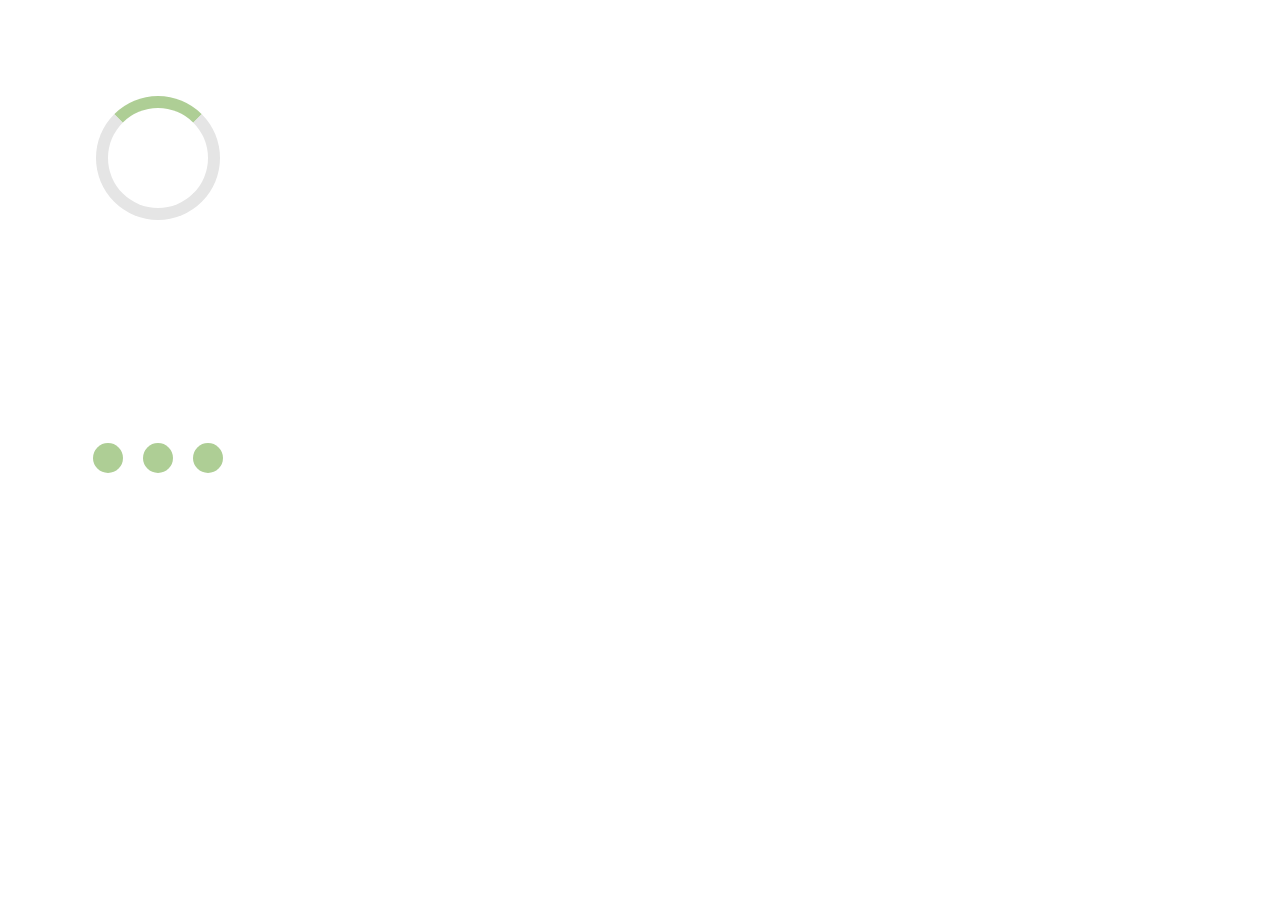
<file: AULA11-CSS/index.html>
<!DOCTYPE html>
<html lang="en">
<head>
    <meta charset="UTF-8">
    <meta http-equiv="X-UA-Compatible" content="IE=edge">
    <meta name="viewport" content="width=device-width, initial-scale=1.0">
    <link rel="stylesheet" href="style.css">
    <title>Aula 10 - Questão 02</title>
</head>
<body>
    <div class="container-loader">
        <div class="loader"></div>
    </div>

    <div class="container-loader" id="container-dots">
        <div class="dots">
            <div></div>
            <div></div>
            <div></div>
        </div>
    </div>
</body>
</html>
</file>
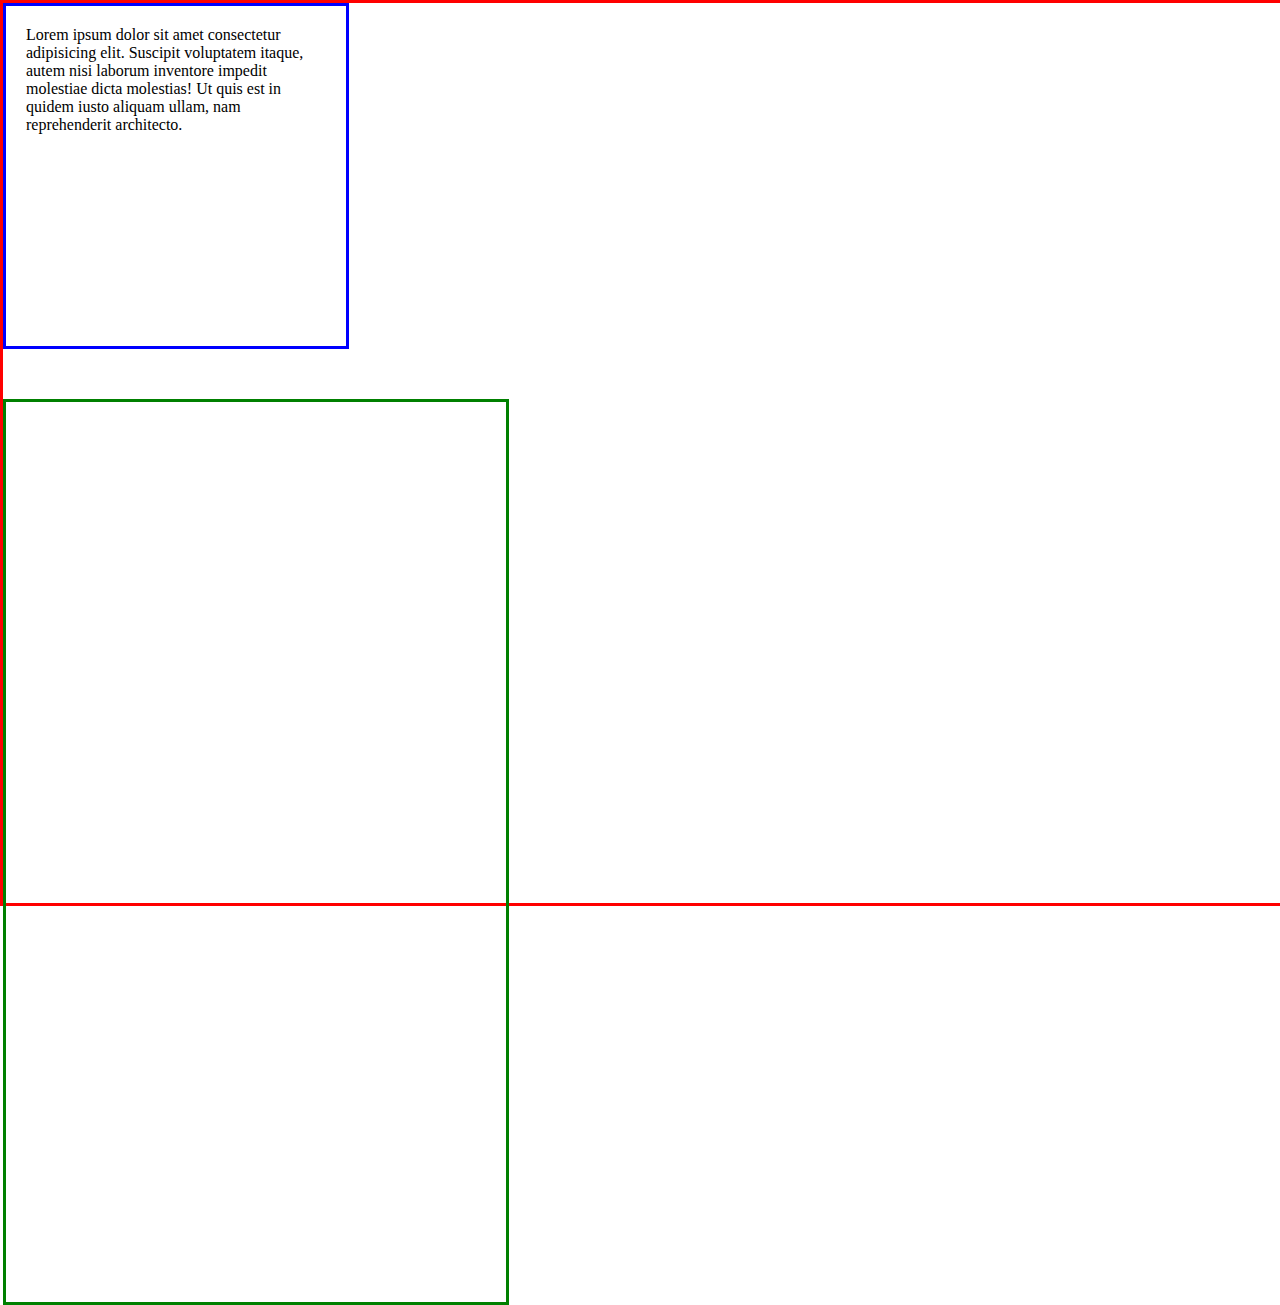
<file: AULA3-CSS/index.html>
<!DOCTYPE html>
<html lang="en">
<head>
    <meta charset="UTF-8">
    <meta http-equiv="X-UA-Compatible" content="IE=edge">
    <meta name="viewport" content="width=device-width, initial-scale=1.0">
    <link rel="stylesheet" href="style.css">
    <title>Aula 3</title>
</head>
<body>
    <div id="principal">
        <div id="child1">
            <p>Lorem ipsum dolor sit amet consectetur adipisicing elit. Suscipit voluptatem itaque, autem nisi laborum inventore impedit molestiae dicta molestias! Ut quis est in quidem iusto aliquam ullam, nam reprehenderit architecto.</p>
        </div>
        <div id="child2"></div>
    </div>
</body>
</html>
</file>
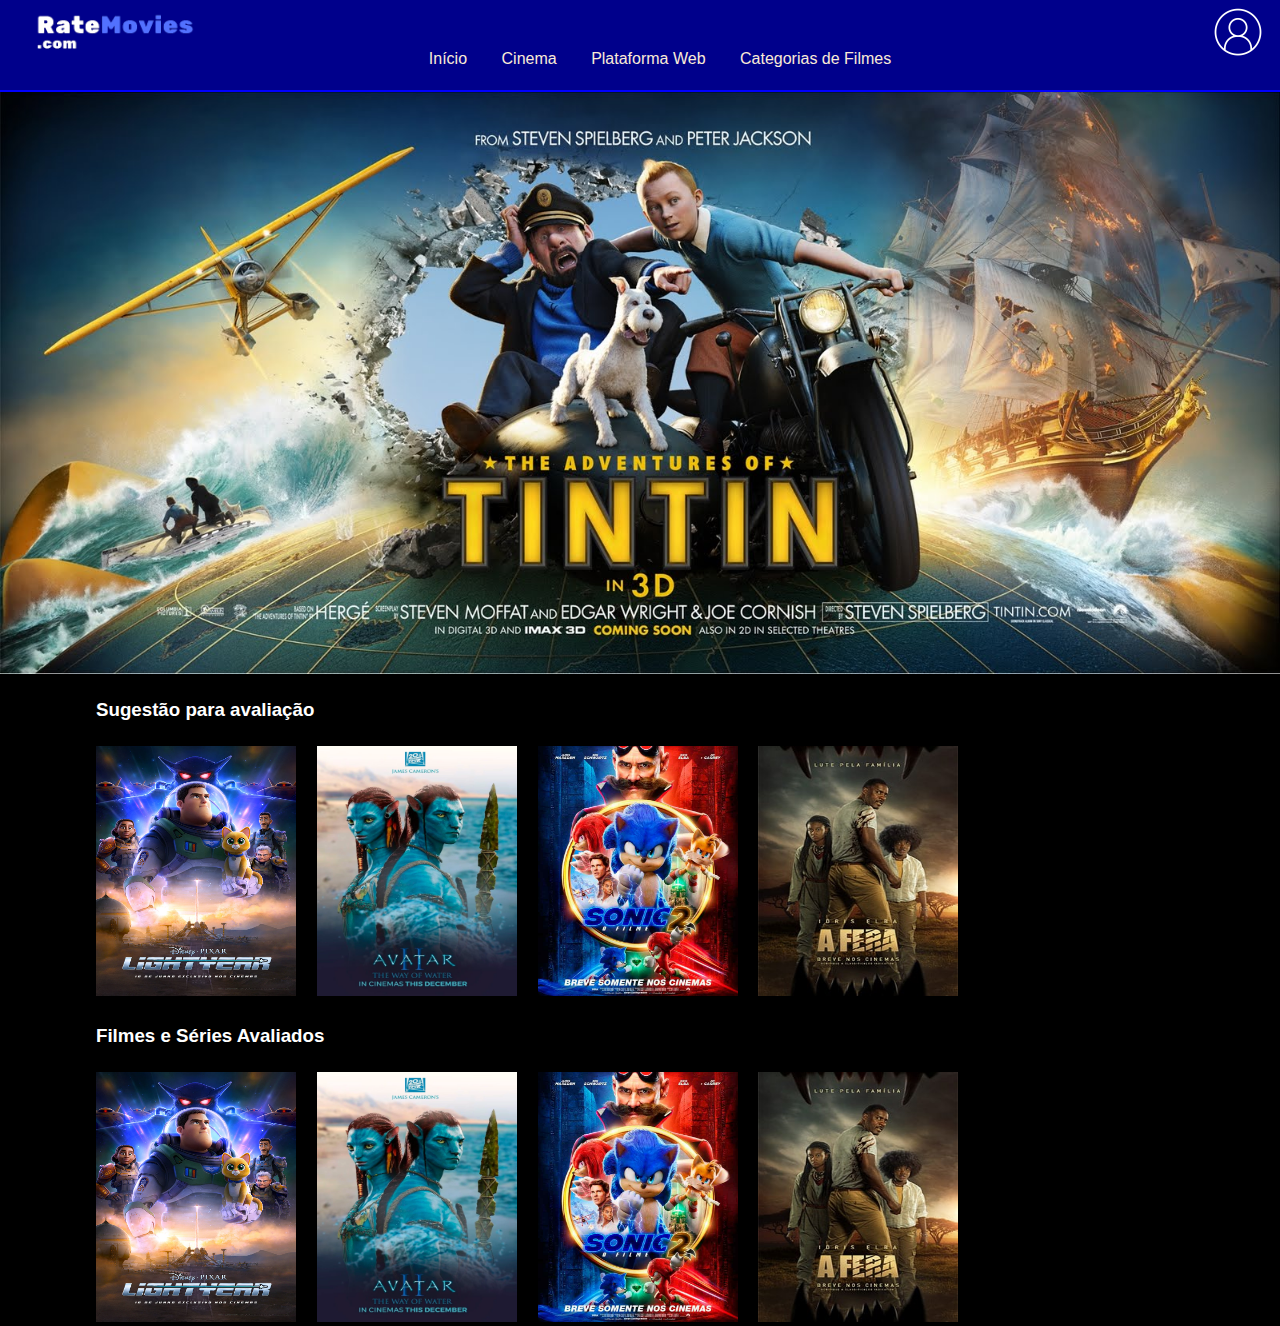
<file: AULA5-CSS/index.html>
<!DOCTYPE html>
<html lang="en">
<head>
    <meta charset="UTF-8">
    <meta http-equiv="X-UA-Compatible" content="IE=edge">
    <meta name="viewport" content="width=device-width, initial-scale=1.0">
    <link rel="stylesheet" href="style.css">
    <title>Protótipo</title>
</head>
<body>
    <header>
        <img id="logo" src="assets/logo1.png" alt="">
        <div>
            <img id="login" src="assets/login.png" alt="">
        </div>
        <nav>
            <ul>
                <li><a href="">Início</a></li>
                <li><a href="">Cinema</a></li>
                <li><a href="">Plataforma Web</a></li>
                <li><a href="">Categorias de Filmes</a></li>
            </ul>
        </nav>
        
    </header>

    <body>
        <div id="container_banner">
            <img id="banner" src="assets/x-big banner.jpg" alt="">
            
        </div>

        <section class="galeria">
            <h3>Sugestão para avaliação</h3>
            <article class="container">
                <div class="container_imagem">
                    <img class="imagem" src="assets/buzz.webp" alt="">
                    <div class="middle">
                        <div class="text">
                            <a href="X">Assista</a>
                        </div>
                    </div>
                    
                </div>
                <div class="container_imagem">
                    <img class="imagem" src="assets/avatar.webp" alt="">
                    <div class="middle">
                        <div class="text">
                            <a href="X">Assista</a>
                        </div>
                    </div>
                </div>
                <div class="container_imagem">
                    <img class="imagem" src="assets/sonic.jpg" alt="">
                    <div class="middle">
                        <div class="text">
                            <a href="X">Assista</a>
                        </div>
                    </div>
                </div>
                <div class="container_imagem">
                    <img class="imagem" src="assets/fera.jpg" alt="">
                    <div class="middle">
                        <div class="text">
                            <a href="X">Assista</a>
                        </div>
                    </div>
                </div>
            </article>
        </section>

        <section class="galeria">
            <h3>Filmes e Séries Avaliados</h3>
            <article class="container">
                <div class="container_imagem">
                    <img class="imagem" src="assets/buzz.webp" alt="">
                    <div class="middle">
                        <div class="text">
                            <a href="X">Assista</a>
                        </div>
                    </div>
                    
                </div>
                <div class="container_imagem">
                    <img class="imagem" src="assets/avatar.webp" alt="">
                    <div class="middle">
                        <div class="text">
                            <a href="X">Assista</a>
                        </div>
                    </div>
                </div>
                <div class="container_imagem">
                    <img class="imagem" src="assets/sonic.jpg" alt="">
                    <div class="middle">
                        <div class="text">
                            <a href="X">Assista</a>
                        </div>
                    </div>
                </div>
                <div class="container_imagem">
                    <img class="imagem" src="assets/fera.jpg" alt="">
                    <div class="middle">
                        <div class="text">
                            <a href="X">Assista</a>
                        </div>
                    </div>
                </div>
        
            </article>
        </section>

        <section class="galeria"></section>
    </body>

    <footer></footer>
    
</body>
</html>
</file>
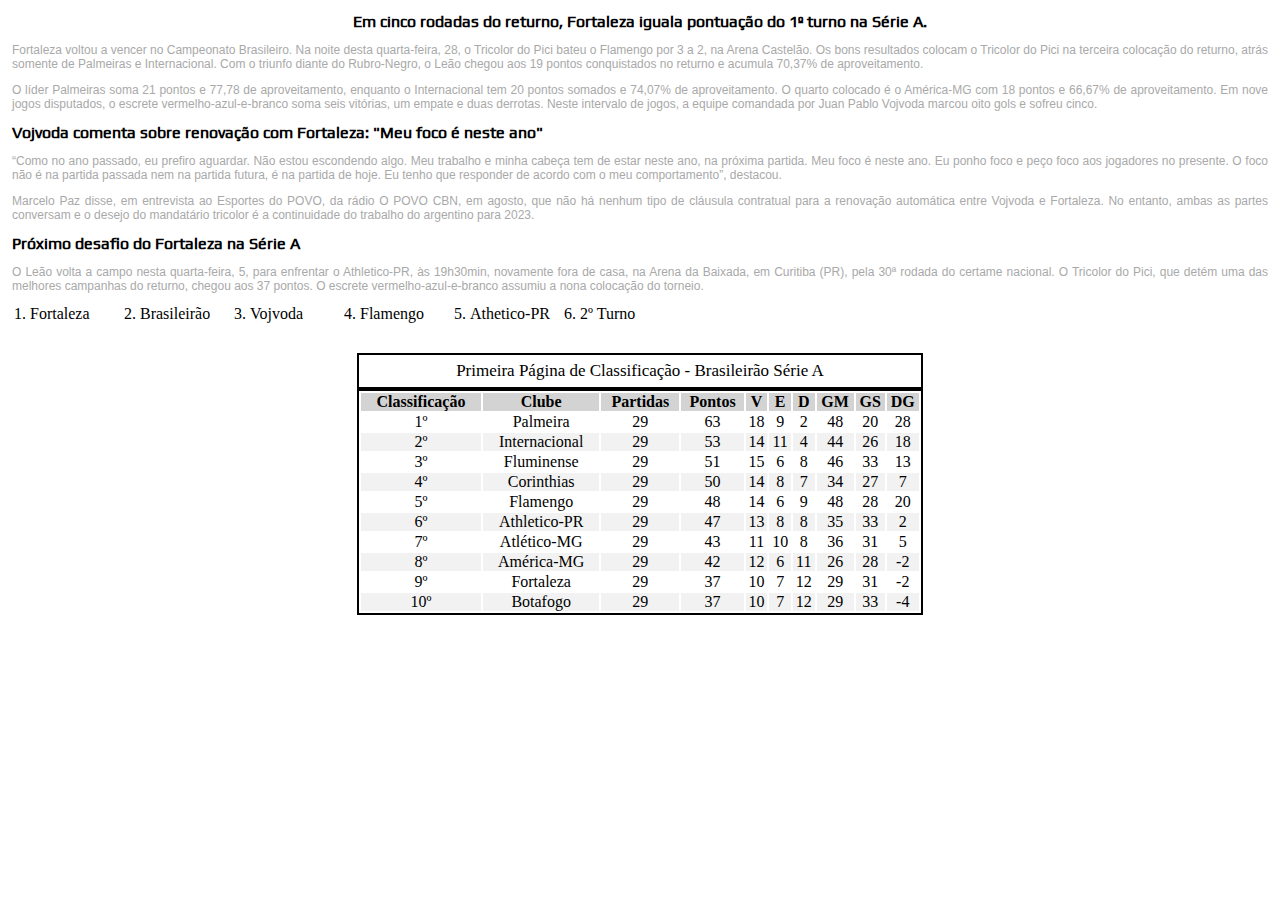
<file: AULA6-CSS/index.html>
<!DOCTYPE html>
<html lang="en">
<head>
    <meta charset="UTF-8">
    <meta http-equiv="X-UA-Compatible" content="IE=edge">
    <meta name="viewport" content="width=device-width, initial-scale=1.0">
    <link rel="stylesheet" href="style.css">
    <title>Aula 6</title>
</head>
<body>
    <article>
        <h1>Em cinco rodadas do returno, Fortaleza iguala pontuação do 1º turno na Série A.</h1>
        <p>
        Fortaleza voltou a vencer no Campeonato Brasileiro. Na noite desta quarta-feira, 28, o Tricolor do Pici bateu o Flamengo por 3 a 2, na Arena Castelão. Os bons resultados colocam o Tricolor do Pici na terceira colocação do returno, atrás somente de Palmeiras e Internacional.
        Com o triunfo diante do Rubro-Negro, o Leão chegou aos 19 pontos conquistados no returno e acumula 70,37% de aproveitamento. </p>
        <p>O líder Palmeiras soma 21 pontos e 77,78 de aproveitamento, enquanto o Internacional tem 20 pontos somados e 74,07% de aproveitamento. O quarto colocado é o América-MG com 18 pontos e 66,67% de aproveitamento.
        Em nove jogos disputados, o escrete vermelho-azul-e-branco soma seis vitórias, um empate e duas derrotas. Neste intervalo de jogos, a equipe comandada por Juan Pablo Vojvoda marcou oito gols e sofreu cinco.</p>

        <h2>Vojvoda comenta sobre renovação com Fortaleza: "Meu foco é neste ano"</h2>
        <p>“Como no ano passado, eu prefiro aguardar. Não estou escondendo algo. Meu trabalho e minha cabeça tem de estar neste ano, na próxima partida. Meu foco é neste ano. Eu ponho foco e peço foco aos jogadores no presente. O foco não é na partida passada nem na partida futura, é na partida de hoje. Eu tenho que responder de acordo com o meu comportamento”, destacou.</p>
        <p>
        Marcelo Paz disse, em entrevista ao Esportes do POVO, da rádio O POVO CBN, em agosto, que não há nenhum tipo de cláusula contratual para a renovação automática entre Vojvoda e Fortaleza. No entanto, ambas as partes conversam e o desejo do mandatário tricolor é a continuidade do trabalho do argentino para 2023.</p>
        <h2>Próximo desafio do Fortaleza na Série A</h2>
        <p>O Leão volta a campo nesta quarta-feira, 5, para enfrentar o Athletico-PR, às 19h30min, novamente fora de casa, na Arena da Baixada, em Curitiba (PR), pela 30ª rodada do certame nacional. O Tricolor do Pici, que detém uma das melhores campanhas do returno, chegou aos 37 pontos. O escrete vermelho-azul-e-branco assumiu a nona colocação do torneio.</p>
        
        <ol>
            <li>Fortaleza</li>
            <li>Brasileirão</li>
            <li>Vojvoda</li>
            <li>Flamengo</li>
            <li>Athetico-PR</li>
            <li>2º Turno</li>
        </ol>

        <table>
            <caption>Primeira Página de Classificação - Brasileirão Série A</caption>
            <thead>
                <tr>
                    <th scope="col">Classificação</th>
                    <th scope="col">Clube</th>
                    <th scope="col">Partidas</th>
                    <th scope="col">Pontos</th>
                    <th scope="col">V</th>
                    <th scope="col">E</th>
                    <th scope="col">D</th>
                    <th scope="col">GM</th>
                    <th scope="col">GS</th>
                    <th scope="col">DG</th>
                </tr>
            </thead>
            <tbody>
                <tr>
                    <td scope="row">1º</td>
                    <td>Palmeira</td>
                    <td>29</td>
                    <td>63</td>
                    <td>18</td>
                    <td>9</td>
                    <td>2</td>
                    <td>48</td>
                    <td>20</td>
                    <td>28</td>
                </tr>
                <tr>
                    <td scope="row">2º</td>
                    <td>Internacional</td>
                    <td>29</td>
                    <td>53</td>
                    <td>14</td>
                    <td>11</td>
                    <td>4</td>
                    <td>44</td>
                    <td>26</td>
                    <td>18</td>
                </tr>
                <tr>
                    <td scope="row">3º</td>
                    <td>Fluminense</td>
                    <td>29</td>
                    <td>51</td>
                    <td>15</td>
                    <td>6</td>
                    <td>8</td>
                    <td>46</td>
                    <td>33</td>
                    <td>13</td>
                </tr>
                <tr>
                    <td scope="row">4º</td>
                    <td>Corinthias</td>
                    <td>29</td>
                    <td>50</td>
                    <td>14</td>
                    <td>8</td>
                    <td>7</td>
                    <td>34</td>
                    <td>27</td>
                    <td>7</td>
                </tr>
                <tr>
                    <td scope="row">5º</td>
                    <td>Flamengo</td>
                    <td>29</td>
                    <td>48</td>
                    <td>14</td>
                    <td>6</td>
                    <td>9</td>
                    <td>48</td>
                    <td>28</td>
                    <td>20</td>
                </tr>
                <tr>
                    <td scope="row">6º</td>
                    <td>Athletico-PR</td>
                    <td>29</td>
                    <td>47</td>
                    <td>13</td>
                    <td>8</td>
                    <td>8</td>
                    <td>35</td>
                    <td>33</td>
                    <td>2</td>
                </tr>
                <tr>
                    <td scope="row">7º</td>
                    <td>Atlético-MG</td>
                    <td>29</td>
                    <td>43</td>
                    <td>11</td>
                    <td>10</td>
                    <td>8</td>
                    <td>36</td>
                    <td>31</td>
                    <td>5</td>
                </tr>
                <tr>
                    <td scope="row">8º</td>
                    <td>América-MG</td>
                    <td>29</td>
                    <td>42</td>
                    <td>12</td>
                    <td>6</td>
                    <td>11</td>
                    <td>26</td>
                    <td>28</td>
                    <td>-2</td>
                </tr>
                <tr>
                    <td scope="row">9º</td>
                    <td>Fortaleza</td>
                    <td>29</td>
                    <td>37</td>
                    <td>10</td>
                    <td>7</td>
                    <td>12</td>
                    <td>29</td>
                    <td>31</td>
                    <td>-2</td>
                </tr>
                <tr>
                    <td scope="row">10º</td>
                    <td>Botafogo</td>
                    <td>29</td>
                    <td>37</td>
                    <td>10</td>
                    <td>7</td>
                    <td>12</td>
                    <td>29</td>
                    <td>33</td>
                    <td>-4</td>
                </tr>
            </tbody>
        </table>
    </article>
    
</body>
</html>
</file>
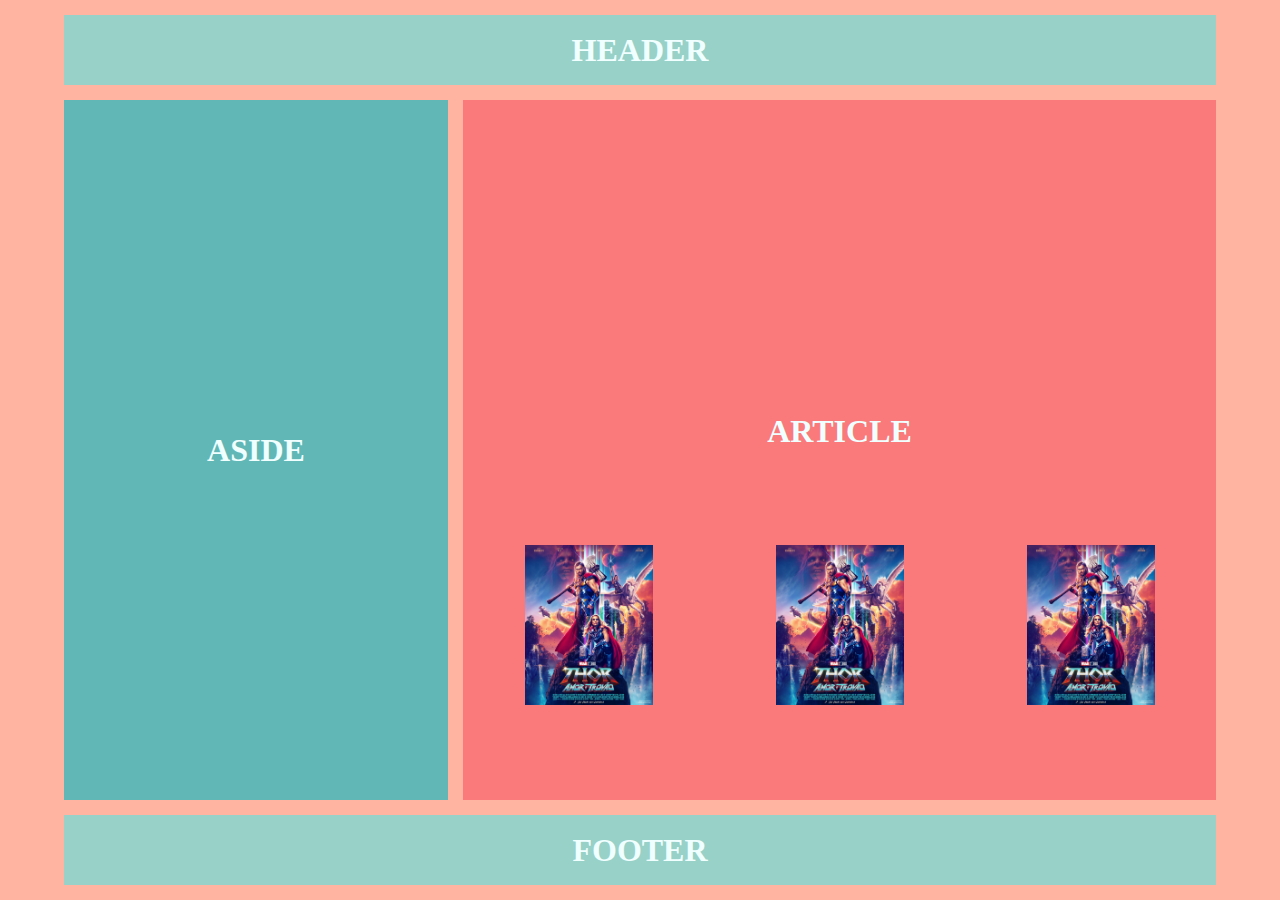
<file: AULA7-CSS/index.html>
<!DOCTYPE html>
<html lang="en">
<head>
    <meta charset="UTF-8">
    <meta http-equiv="X-UA-Compatible" content="IE=edge">
    <meta name="viewport" content="width=device-width, initial-scale=1.0">
    <link rel="stylesheet" href="style.css">
    <title>Aula 7</title>
</head>
<body>
    <header>
        <h1 class="text">HEADER</h1>
    </header>

    <main>

        <aside>
            <h1 class="text">ASIDE</h1>
        </aside>

        <section>
            <article>
                <h1 class="text">ARTICLE</h1>
            </article>
            
            <figure>
                <img class="poster" src="assets/thor.jpeg" alt="">
                <img class="poster" src="assets/thor.jpeg" alt="">
                <img class="poster" src="assets/thor.jpeg" alt="">
            </figure>
        </section>

    </main>

   <footer>
    <h1 class="text">FOOTER</h1>
   </footer>

</body>
</html>
</file>
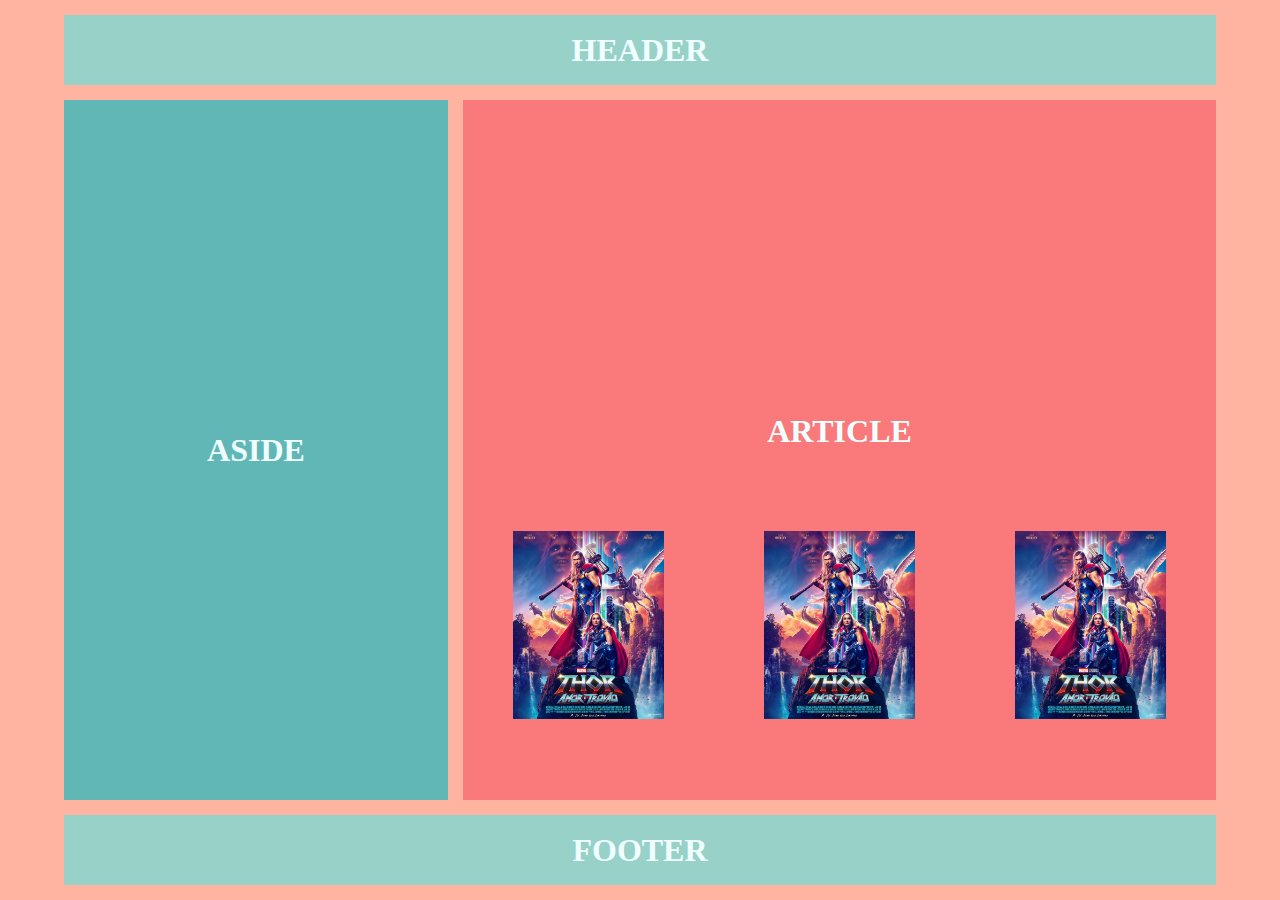
<file: AULA8-CSS/index.html>
<!DOCTYPE html>
<html lang="en">
<head>
    <meta charset="UTF-8">
    <meta http-equiv="X-UA-Compatible" content="IE=edge">
    <meta name="viewport" content="width=device-width, initial-scale=1.0">
    <link rel="stylesheet" href="style.css">
    <title>Aula 8</title>
</head>
<body>
    <header>
        <h1 class="text">HEADER</h1>
    </header>

    <main>

        <aside>
            <h1 class="text">ASIDE</h1>
        </aside>

        <section>
            <article>
                <h1 class="text">ARTICLE</h1>
            </article>
            
            <figure>
                <img class="poster" src="assets/thor.jpeg" alt="">
                <img class="poster" src="assets/thor.jpeg" alt="">
                <img class="poster" src="assets/thor.jpeg" alt="">
            </figure>
        </section>

    </main>

   <footer>
    <h1 class="text">FOOTER</h1>
   </footer>

</body>
</html>
</file>
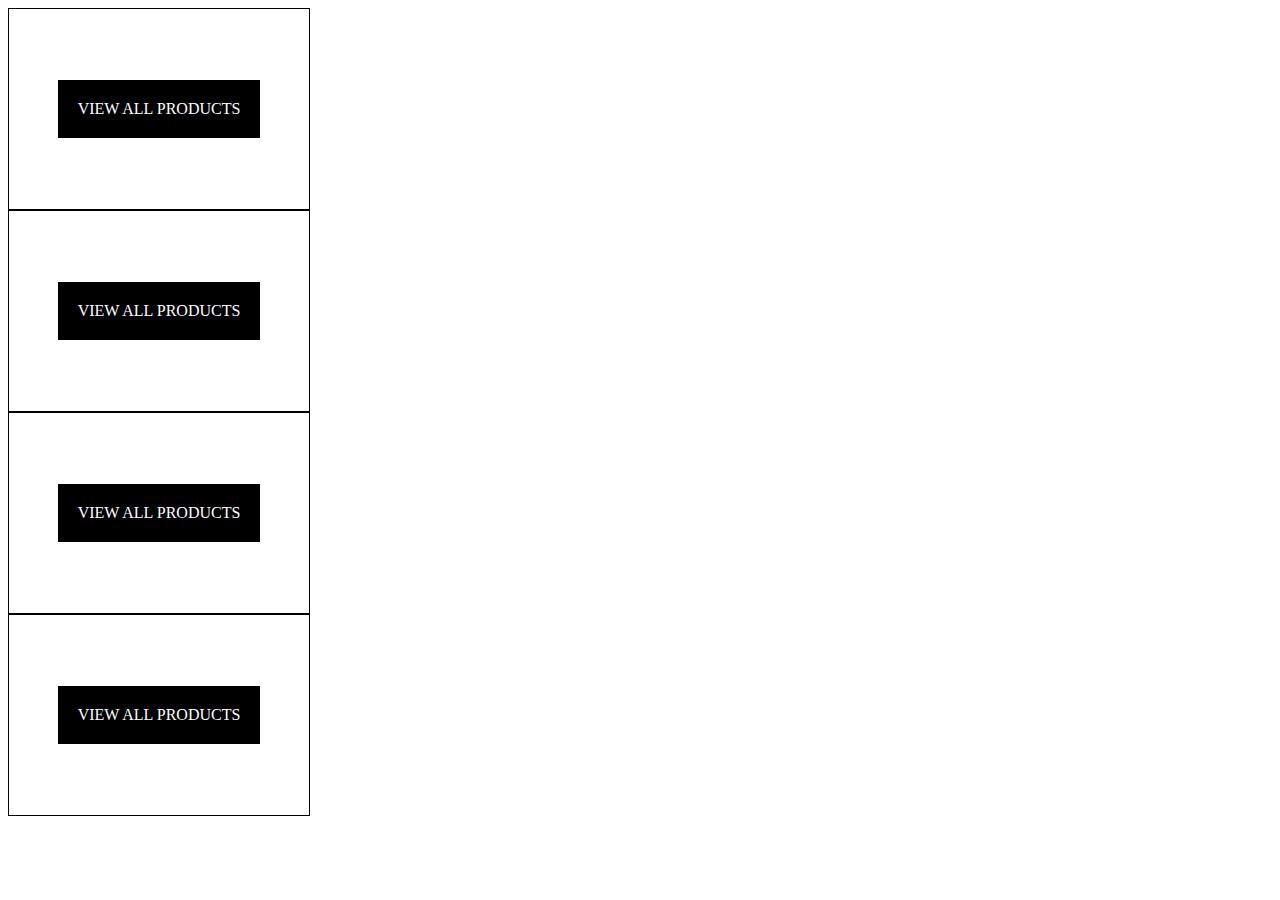
<file: AULA10-CSS/Questao_01/index.html>
<!DOCTYPE html>
<html lang="en">
<head>
    <meta charset="UTF-8">
    <meta http-equiv="X-UA-Compatible" content="IE=edge">
    <meta name="viewport" content="width=device-width, initial-scale=1.0">
    <link rel="stylesheet" href="style.css">
    <title>Aula 10</title>
</head>
<body>

    <div class="flex-container-button">
        <div class="container-button">
            <a class="button" id="button-1" href="#">VIEW ALL PRODUCTS</a>
        </div>
    </div>

    <div class="flex-container-button">
        <div class="container-button" id="container-button-2">
            <a class="button" id="button-2" href="#">VIEW ALL PRODUCTS</a>
        </div>
    </div>

    <div class="flex-container-button">
        <a class="button" id="button-3" href="#">VIEW ALL PRODUCTS</a>
    </div>
    
    <div class="flex-container-button">
        <div class="container-button" id="container-button-4">
            <a class="button" id="button-4" href="#">VIEW ALL PRODUCTS</a>
        </div>
    </div>

</body>
</html>
</file>
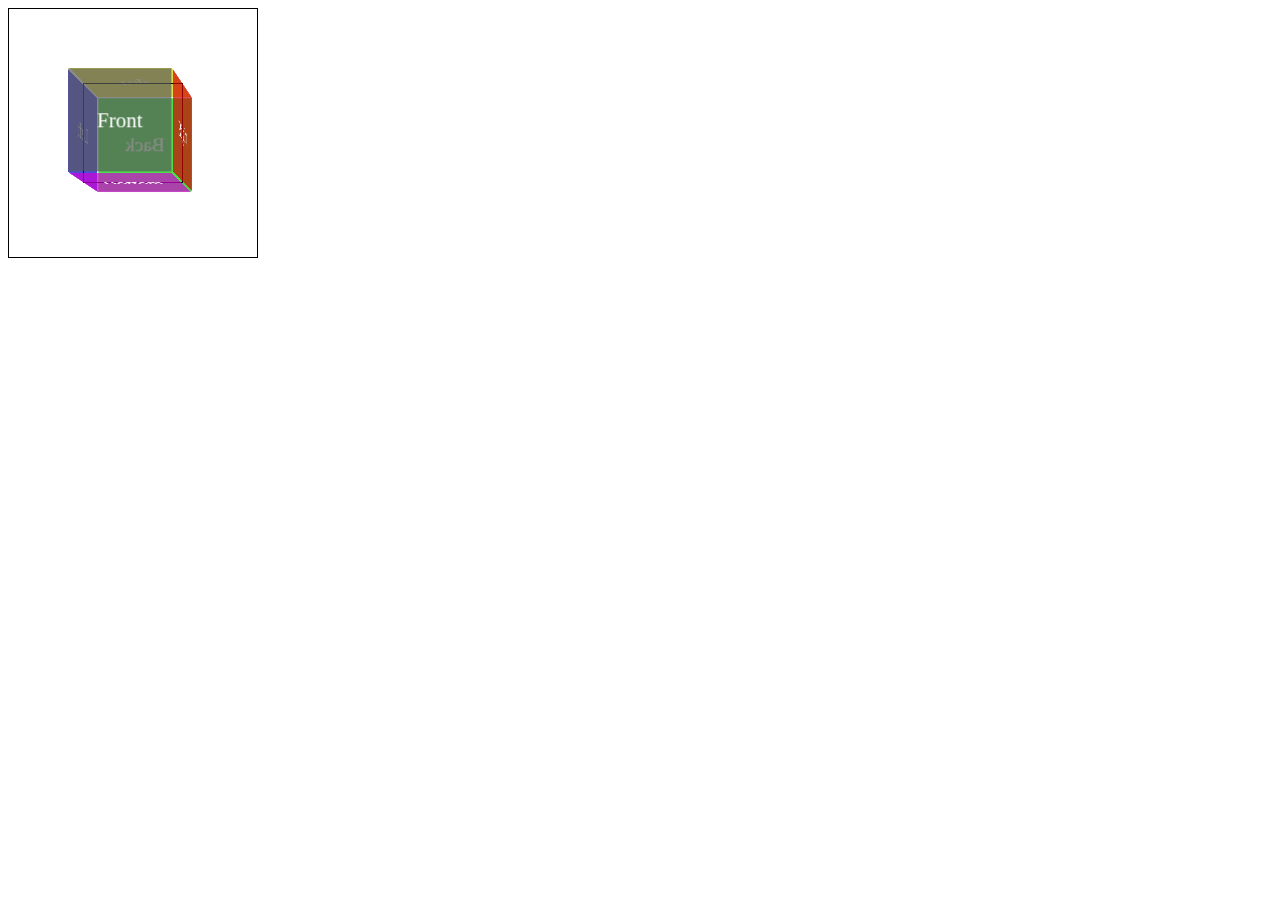
<file: AULA10-CSS/Questão_04/index.html>
<!DOCTYPE html>
<html lang="en">
<head>
    <meta charset="UTF-8">
    <meta http-equiv="X-UA-Compatible" content="IE=edge">
    <meta name="viewport" content="width=device-width, initial-scale=1.0">
    <link rel="stylesheet" href="style.css">
    <title>Aula 10</title>
</head>
<body>
    
    <section>

        <div class="cube">

            <div class="face-front">Front</div>
            <div class="face-back">Back</div>
            <div class="face-right">Right</div>
            <div class="face-left">Left</div>
            <div class="face-top">Top</div>
            <div class="face-bottom">Bottom</div>

        </div>

    </section>

</body>
</html>
</file>
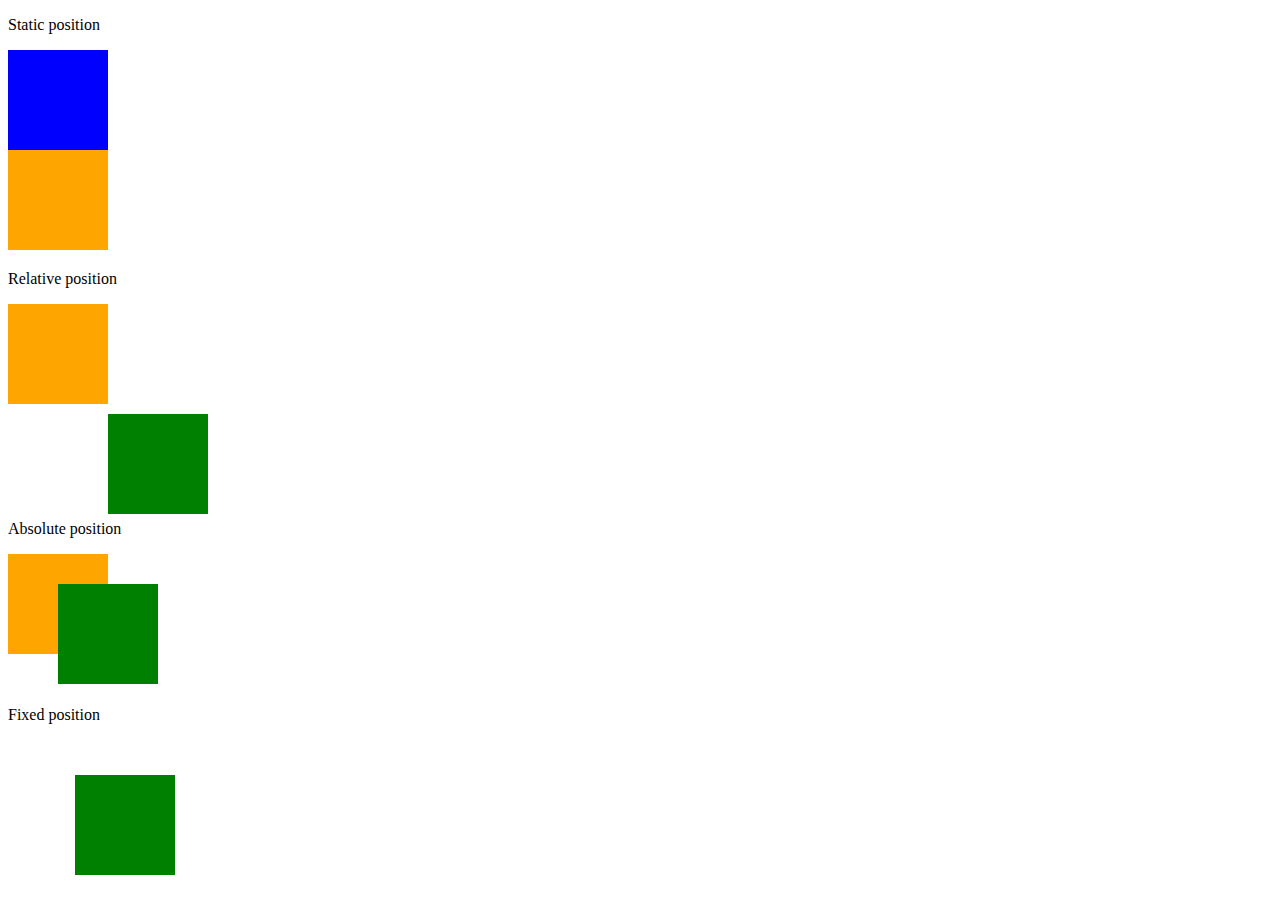
<file: AULA4-CSS/Questão 05/index.html>
<!DOCTYPE html>
<html lang="en">
<head>
    <meta charset="UTF-8">
    <meta http-equiv="X-UA-Compatible" content="IE=edge">
    <meta name="viewport" content="width=device-width, initial-scale=1.0">
    <link rel="stylesheet" href="style.css">
    <title>Aula 4</title>
</head>
<body>
    <section id="static">
        <p>Static position</p>
        <div id="container1"></div>
        
        <div id="container2"></div>
    </section>
    <section id="relative">
        <p>Relative position</p>
        <div id="container3"></div>
        <div id="container4"></div>
    </section>
    <section id="absolute">
        <p>Absolute position</p>
        <div id="container5">
            <div id="container6"></div>
        </div>
    </section>
    <section id="fixed">
        <br><br>
        <p>Fixed position</p>
        <div id="container7"></div>
    </section>
</body>
</html>
</file>
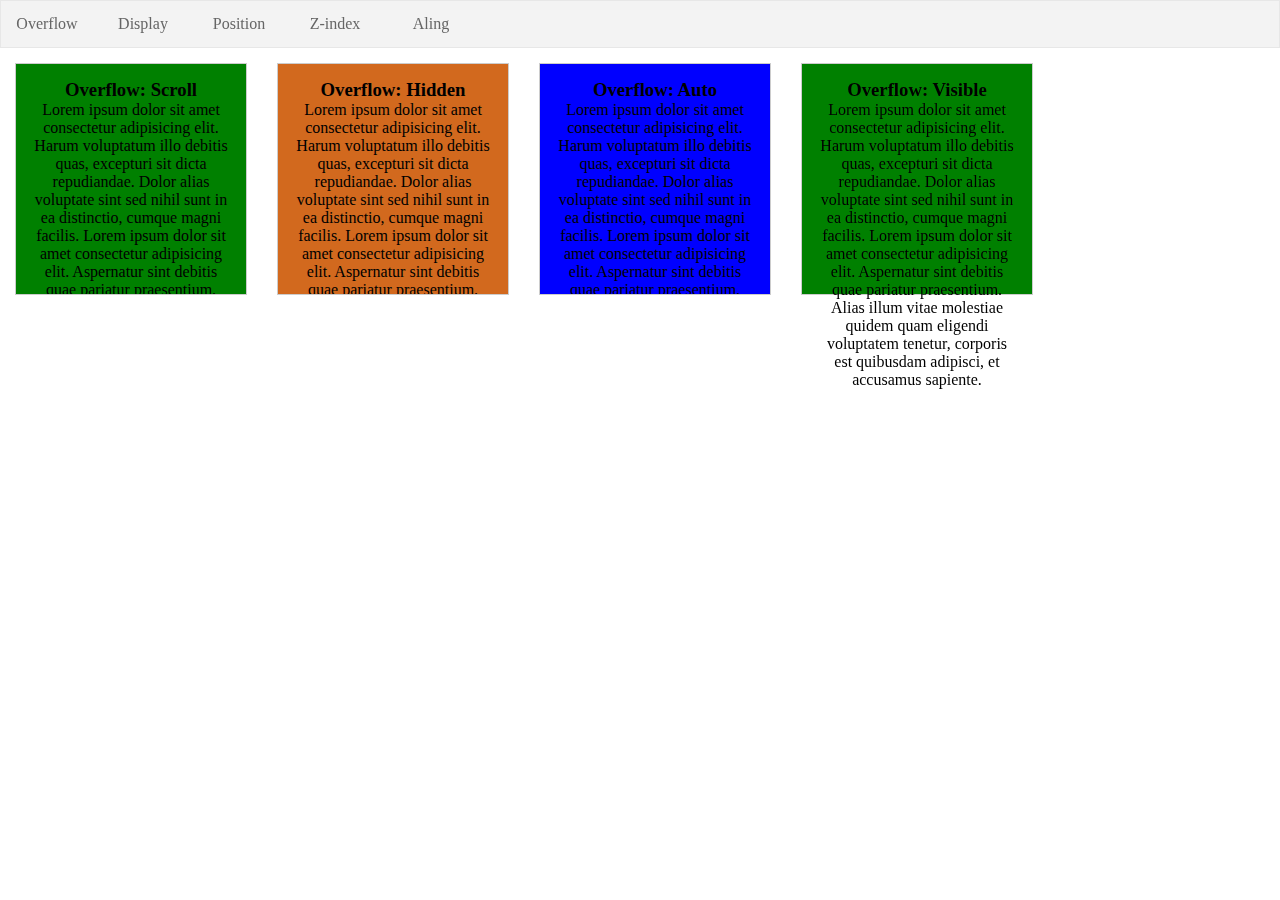
<file: AULA4-CSS/Questão 06/index.html>
<!DOCTYPE html>
<html lang="en">
<head>
    <meta charset="UTF-8">
    <meta http-equiv="X-UA-Compatible" content="IE=edge">
    <meta name="viewport" content="width=device-width, initial-scale=1.0">
    <link rel="stylesheet" href="style.css">
    <title>Aula 4</title>
</head>
<body>
    <header>
        <nav>
            <ul>
                <li><a target="_blank" href="https://developer.mozilla.org/en-US/docs/Web/CSS/overflow">Overflow</a></li>
                <li><a target="_blank" href="https://developer.mozilla.org/pt-BR/docs/Web/CSS/display">Display</a></li>
                <li><a target="_blank" href="https://developer.mozilla.org/pt-BR/docs/Web/CSS/position">Position</a></li>
                <li><a target="_blank" href="https://developer.mozilla.org/en-US/docs/Web/CSS/z-index">Z-index</a></li>
                <li><a target="_blank" href="https://www.w3schools.com/css/css_align.asp">Aling</a></li>
            </ul>
        </nav>
    </header>
    <div id="scroll">
        <h3>Overflow: Scroll</h3>
        <p>Lorem ipsum dolor sit amet consectetur adipisicing elit. Harum voluptatum illo debitis quas, excepturi sit dicta repudiandae. Dolor alias voluptate sint sed nihil sunt in ea distinctio, cumque magni facilis.
        Lorem ipsum dolor sit amet consectetur adipisicing elit. Aspernatur sint debitis quae pariatur praesentium. Alias illum vitae molestiae quidem quam eligendi voluptatem tenetur, corporis est quibusdam adipisci, et accusamus sapiente.</p>
    </div>
    <div id="hidden">
        <h3>Overflow: Hidden</h3>
        <p>Lorem ipsum dolor sit amet consectetur adipisicing elit. Harum voluptatum illo debitis quas, excepturi sit dicta repudiandae. Dolor alias voluptate sint sed nihil sunt in ea distinctio, cumque magni facilis.
        Lorem ipsum dolor sit amet consectetur adipisicing elit. Aspernatur sint debitis quae pariatur praesentium. Alias illum vitae molestiae quidem quam eligendi voluptatem tenetur, corporis est quibusdam adipisci, et accusamus sapiente.</p>
    </div>
    
    <div id="auto">
        <h3>Overflow: Auto</h3>
        <p>Lorem ipsum dolor sit amet consectetur adipisicing elit. Harum voluptatum illo debitis quas, excepturi sit dicta repudiandae. Dolor alias voluptate sint sed nihil sunt in ea distinctio, cumque magni facilis.
        Lorem ipsum dolor sit amet consectetur adipisicing elit. Aspernatur sint debitis quae pariatur praesentium. Alias illum vitae molestiae quidem quam eligendi voluptatem tenetur, corporis est quibusdam adipisci, et accusamus sapiente.</p>
    </div>
    <div id="visible">
        <h3>Overflow: Visible</h3>
        <p>Lorem ipsum dolor sit amet consectetur adipisicing elit. Harum voluptatum illo debitis quas, excepturi sit dicta repudiandae. Dolor alias voluptate sint sed nihil sunt in ea distinctio, cumque magni facilis.
        Lorem ipsum dolor sit amet consectetur adipisicing elit. Aspernatur sint debitis quae pariatur praesentium. Alias illum vitae molestiae quidem quam eligendi voluptatem tenetur, corporis est quibusdam adipisci, et accusamus sapiente.</p>
    </div>
</body>
</html>
</file>
<file: AULA11-CSS/style.css>
.container-loader {
    width: 300px;
    height: 300px;
    display: flex;
    justify-content: center;
    align-items: center;
}

/* CIRCLE-LOADER */

.loader {
    width: 100px;
    height: 100px;
    border: 12px solid #e5e5e5;
    border-top-color: #aece95;
    border-radius: 50%;
    animation: loader-rotating 1s infinite;
}

@keyframes loader-rotating {
    0% {
        transform: rotate(1turn);
    }
}

/* DOTS LOADER */

.dots {
    display: flex;
}

.dots div {
    width: 30px;
    height: 30px;
    margin: 10px;
    border-radius: 50%;
    background-color: #aece95;
    animation: dots 1s ease-in-out infinite alternate;
}

.dots div:nth-child(1) {
    animation-delay: -0.4s;
}

.dots div:nth-child(2) {
    animation-delay: -0.2s;
}

@keyframes dots {
    from {
        transform: translateY(-100%);
    }
    to {
        transform: translateY(100%);
    }
}
</file>
<file: AULA3-CSS/style.css>
* {
    margin: 0;
    padding: 0;
}

#principal {
    height: 100vh;
    width: 100%;
    border: 3px solid red;
}

#child1 {
    height: 300px;
    width: 300px;
    border: 3px solid blue;
    padding: 20px;
}

#child2 {
    height: 100%;  /* 100% da altura da #principal, mesmo que a ultrapasse */
    width: 500px;
    border: 3px solid green;
    margin-top: 50px;
}
</file>
<file: AULA5-CSS/style.css>
* {
    margin: 0 auto;
    padding: 0 auto;
    font-family: Verdana, Geneva, Tahoma, sans-serif;
    color: antiquewhite;
    text-decoration: none;
}

/* -------- HEADER ----------- */

header {
    background-color: darkblue;
    width: 100%;
    height: 10vh;
    border-bottom: 2px solid blue;
}

nav {
    width: auto;
    height: 100%;
}

nav ul {
    height: max-content;
    width: max-content;
    text-align: center;
    list-style: none;
}

nav ul li {
    display: inline-block;
   padding: 10px;
   padding-top: 50px;
}

li a {
    padding: 5px;
}

#logo {
    width: 18vw;
    float: left;
}

#login {
    width: 5vw;
    filter: invert();
    float: right;
    padding-right: 10px;
}

#banner {
    box-sizing: content-box;
    display: block;
    max-width: 100%;
    margin-left: auto;
    margin-right: auto;
    height: auto;
}

/* -------- BODY ----------- */

body {
    background-color: black;
}

section {
    display: block;
    width: 85%;
    margin-left: auto;
    margin-top: auto;
}

h3 {
    color: white;
    margin: 25px;
    margin-left: 0;
}

.container {
    overflow: auto;
}

.container_imagem {
    display: inline-block;
    position: relative;
    margin-right: 1.5%;
    
}

.imagem {
    opacity: 1;
    display: block;
    width: 200px;
    height: 250px;
    transition: .5s ease;
    backface-visibility: hidden;
  }
  
  .middle {
    display: block;
    transition: .5s ease;
    opacity: 0;
    position: absolute;
    top: 50%;
    left: 50%;
    transform: translate(-50%, -50%);
    -ms-transform: translate(-50%, -50%)
  }
  
  .container_imagem:hover .imagem {
    opacity: 0.3;
  }
  
  .container_imagem:hover .middle {
    opacity: 1;
  }
  
  .text {
    background-color:  gray;
    color: white;
    font-size: 16px;
    padding: 16px 32px;
  }

  .text > a {
    text-decoration: none;
    text-transform: uppercase;
    color: white;
  }
</file>
<file: AULA6-CSS/style.css>
* {
    margin: 0;
    padding: 0;
}

@import url('https://fonts.googleapis.com/css2?family=Roboto:wght@300&display=swap');

@font-face {
    font-family: "Play";
    src: url(assets/Play-Regular.ttf);
}

p {
    color: darkgray;
    text-align: justify;
    font-size: 12px;
    font-family: 'Roboto', sans-serif;
    margin: 12px;
}

h1, h2 {
    color: black;
    font-size: 16px;
    font-family: 'Play', sans-serif;
    margin: 12px;
}

h1 {
    text-align: center;
}
ol {
    margin-left: 30px;
}

ol li{
    float: left;
    width: 110px;
}

caption {
    font-size: 17px;
    padding: 6px;
    border-bottom: 0px solid;
    
}

table {
    margin-left: auto;
    margin-right: auto;
    margin-top: 60px;
}

table, caption {
    text-align: center;
    width: 550px; 
    border: 2px solid black;
}

tbody tr:nth-child(even) {
    background-color: rgba(0, 0, 0, 0.05);
}

tbody tr:nth-child(odd) {
    background-color: rgba(0, 0, 0,);
}

thead th {
    background-color: lightgray;
}
</file>
<file: AULA7-CSS/style.css>
* {
    margin: 0;
    padding: 0;
    border: 0;
    box-sizing: border-box;
}

body {
    background-color: #ffb4a2;
    display: flex;
    width: 100vw;
    height: 100vh;
    flex-direction: column;
    justify-content: space-evenly;
    align-items: center;
}

header {
    background-color: #98D1C7;
    width: 90%;
    height: 100px;
    display: flex;
    justify-content: center;
    align-items:center;
    border-top: solid 15px #ffb4a2;
    border-bottom: solid 15px #ffb4a2;
}

main {
    flex: 1;
    display: flex;
    flex-flow: row wrap;
    
  }

aside {
    background-color: #61B7B6;
    width: 30vw;
    display: flex;
    justify-content: center;
    align-items:center;
}

section {
    background-color: #FA7A7B;
    width: 60vw;
    display: flex;
    justify-content: center;
    align-items:center;
    flex-flow: column wrap;
    border-left: 15px solid #ffb4a2;
}

.text {
    color: azure;
}

article {
    display: flex;
    flex-direction: row;
    justify-content: center;
    align-items: flex-end;
    width: 100%;
    height: 50%;
}

.poster {
    width: 10vw;
}

figure {
    display: flex;
    flex-flow: row wrap;
    justify-content: space-around;
    align-content: center;
    width: 100%;
    height: 50%;
}

footer {
    background-color: #98D1C7;
    width: 90%;
    height: 100px;
    display: flex;
    justify-content: center;
    align-items:center;
    border-top: solid 15px #ffb4a2;
    border-bottom: solid 15px #ffb4a2;
}
</file>
<file: AULA8-CSS/style.css>
* {
    margin: 0;
    padding: 0;
    border: 0;
    box-sizing: border-box;
}

body {
    background-color: #ffb4a2;
    display: flex;
    min-width: 100vw;
    min-height: 100vh;
    flex-direction: column;
    justify-content: space-evenly;
    align-items: center;
}

header {
    background-color: #98D1C7;
    width: 90%;
    height: 100px;
    display: flex;
    justify-content: center;
    align-items:center;
    border-top: solid 15px #ffb4a2;
    border-bottom: solid 15px #ffb4a2;
}

main {
    flex: 1;
    display: flex;
    flex-flow: row wrap;
  }

aside {
    background-color: #61B7B6;
    width: 30vw;
    display: flex;
    justify-content: center;
    align-items:center;
}

section {
    background-color: #FA7A7B;
    width: 60vw;
    display: flex;
    justify-content: center;
    align-items:center;
    align-content: space-between;
    flex-flow: column wrap;
    border-left: 15px solid #ffb4a2;
}

.text {
    color: azure;
}

article {
    display: flex;
    justify-content: center;
    align-items: flex-end;
    width: 100%;
    height: 50%;
}

.poster {
    width: 20%;
}

figure {
    display: flex;
    flex-flow: row wrap;
    justify-content: space-around;
    align-content: center;
    width: 100%;
    height: 50%;
}

footer {
    background-color: #98D1C7;
    width: 90%;
    height: 100px;
    display: flex;
    justify-content: center;
    align-items:center;
    border-top: solid 15px #ffb4a2;
    border-bottom: solid 15px #ffb4a2;
}

@media screen and (max-width: 768px) {
    body {
        height: auto;
    }

    main {
        flex-direction: column;
        width: 80%;
        height: auto;
    }
    aside {
        width: auto;
        height: 30vh;
    }

    section {
        height: 50%;
        width: 80vw;
        border-left: 0;
        border-top: solid 15px #ffb4a2;
    }
    
    article {
        height: 50vh;
        align-items: center;
    }

    figure {
        height: auto;
        flex-direction: column;
    }

    .poster {
        width: 50%;
        padding: 10px;
    }
}
</file>
<file: AULA10-CSS/Questao_01/style.css>
.flex-container-button {
    border: 1px solid black;
    width: 300px;
    height: 200px;
    display: flex;
    justify-content: center;
    align-items: center;
}

.container-button {
    display: flex;
}

.button {
    padding: 20px; 
    color: white;
    text-decoration: none;
    background-color: black;
    transition: background-color 1s ease;
}

/* BUTTON-1 */

#button-1:hover {
    background-color: brown;
}

/* BUTTON-2 */

#container-button-2 {
    overflow: hidden;
}

#button-2 {
    padding: 20px; 
    color: white;
    text-decoration: none;
    transition: transform 0.8s ease-in, background-color 0.6s ease;
}

#button-2:hover {
    transform: scale(1.2);
    background-color: brown;
}

/* BUTTON-3 */

#button-3 {
    transition: transform 0.6s ease, background-color 0.6s ease;
}

#button-3:hover {
    transform: translateY(-20%);
    background-color: brown;
}

/* BUTTON-4 */

#button-4:hover {
    background-image: linear-gradient(90deg, #00C0FF 0%, #FFCF00 49%, #FC4F4F 80%, #00C0FF 100%);
    animation:slidebg 20s linear infinite;
}

@keyframes slidebg {
    to {
      background-position:90vw;
    }
  }
</file>
<file: AULA10-CSS/Questão_04/style.css>
* {
    margin: 1;
    padding: 0;
    box-sizing: border-box;
}

section {
    width: 250px;
    height: 250px;
    border: 1px solid black;
    display: flex;
    justify-content: center;
    align-items: center;
    perspective: 1000px;
    perspective-origin: 150% 150%;
}

.cube {
    width: 100px;
    height: 100px;
    transform-style: preserve-3d;  /* seta que os filhos desse elemento serão posicionados em 3D ou flat no plano do elemento */
    border: 1px solid black;
    transition: all .3s ease-in;
}

.cube div {
    display: flex;
    align-items: center;
    justify-content: center;
    width: 100%;
    height: 100%;
    position: absolute;
    font-size: 20px;
    color: #fff;
}

.face-front {
    background: rgba(90,90,90,.7);
    transform: translateZ(50px);
}

.face-back {
    background: rgba(0,210,0,.7);
    transform: rotateY(180deg) translateZ(50px);
}

.face-right {
    background: rgba(210,0,0,.7);
    transform: rotateY(90deg) translateZ(50px);
}

.face-left {
    background: rgba(0,0,210,.7);
    transform: rotateY(-90deg) translateZ(50px);
}

.face-top {
    background: rgba(210,210,0,.7);
    transform: rotateX(90deg) translateZ(50px);
}

.face-bottom {
    background: rgba(210,0,210,.7);
    transform: rotateX(-90deg) translateZ(50px);
}
</file>
<file: AULA4-CSS/Questão 05/style.css>
/* Static position */

#container1 {
    position: static;
    width: 100px;
    height: 100px;
    background-color: blue;
}

#container2 {
    position: static;
    width: 100px;
    height: 100px;
    margin-bottom: 20px;
    background-color: orange;
}

#container3 {
    position: static;
    width: 100px;
    height: 100px;
    background-color: orange;
}

#container4 {
    position: relative;
    left: 100px;
    top: 10px;
    width: 100px;
    height: 100px;
    background-color: green;
}
#container5 {
    position: relative;
    width: 100px;
    height: 100px;
    background-color: orange;
}

#container6 {
    position: absolute;
    left: 50px;
    top: 30px;
    width: 100px;
    height: 100px;
    background-color: green;
}

#container7 {
    position: fixed;
    left: 75px;
    top: 775px;
    width: 100px;
    height: 100px;
    background-color: green;
}
</file>
<file: AULA4-CSS/Questão 06/style.css>
* {
    margin: 0;
    padding: 0;
}

nav ul {
    background: #f3f3f3;
    border: 1px solid #e7e7e7;
}

nav > ul > li {
    display: inline-block;
    list-style: none;
}

nav > ul > li > a {
    display: block;
    text-decoration: none;
    color: #666;
    text-align: center;
    padding: 14px 14px;
    width: 5vw;

}

nav > ul > li > a:hover {
    background: #e7e7e7;
}

div {
    float: left;
    width: 200px;
    height: 200px;
    padding: 15px;
    margin: 15px;
    border: 1px solid #ccc;
    text-align: center;
}

#visible {
    overflow: visible;
    background-color: green;
}

#hidden {
    overflow: hidden;
    background-color: chocolate;
}

#scroll {
    overflow: scroll;
    background-color: green;
}

#auto {
    overflow: auto;
    background-color: blue;
}
</file>
